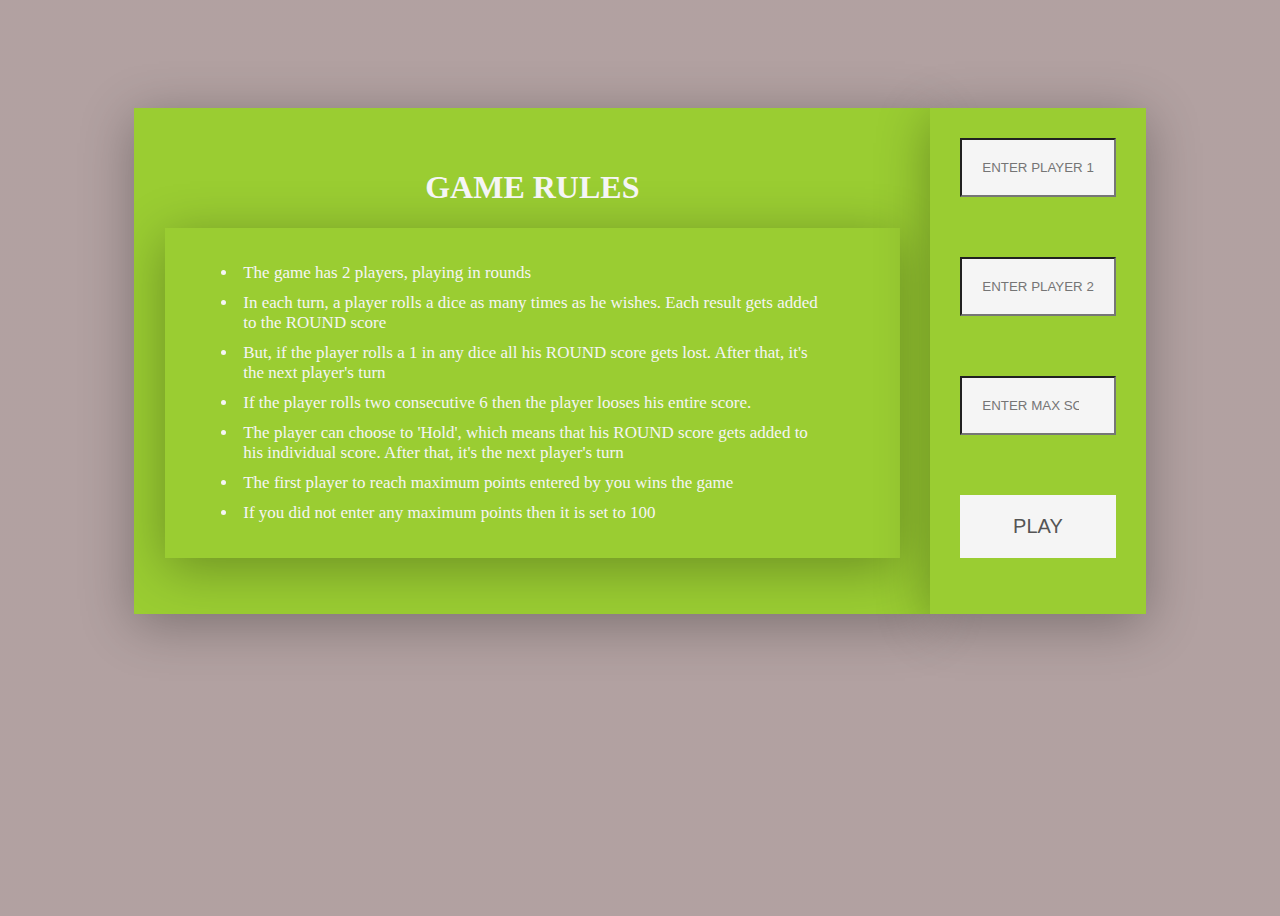
<file: index.html>
<!DOCTYPE html>
<html lang="en">
<head>
  <meta charset="UTF-8">
  <meta name="viewport" content="width=device-width, initial-scale=1.0">
  <script >
    function send(){
      localStorage.setItem("player1", document.getElementById("name1").value);
      localStorage.setItem("player2", document.getElementById("name2").value);
      localStorage.setItem("maxScore", document.getElementById("maxScore").value);
    }
  </script>
<link rel="stylesheet" href="assets/css/gamestyle.css">
  <title>Game</title>
</head>
<body>
  <div class="design">

  

  <form action="game.html" class="formdes">
    
    <input type="text" name="name1" id="name1" placeholder="ENTER PLAYER 1 NAME">
   
    <input type="text" name="name2" id="name2" placeholder="ENTER PLAYER 2 NAME">
   
    <input type="number" name="maxScore" id="maxScore" placeholder="ENTER MAX SCORE">
    <input type="submit" id = "button" value="PLAY" onclick="send()">
  </form>

<div class="rules">

    <h1>GAME RULES</h1> 
    <ul>
      <li>The game has 2 players, playing in rounds</li>
      <li>In each turn, a player rolls a dice as many times as he wishes. Each result gets added to the ROUND score</li>
      <li>But, if the player rolls a 1 in any dice all his ROUND score gets lost. After that, it's the next player's turn</li>
      <li>If the player rolls two consecutive 6 then the player looses his entire score.</li>
      <li>The player can choose to 'Hold', which means that his ROUND score gets added to his individual score. After that, it's the next player's turn</li>
      <li>The first player to reach maximum points entered by you wins the game</li>
      <li>If you did not enter any maximum points then it is set to 100</li>
    </ul>


   
</div>
</div>
</body>
</html>
</file>
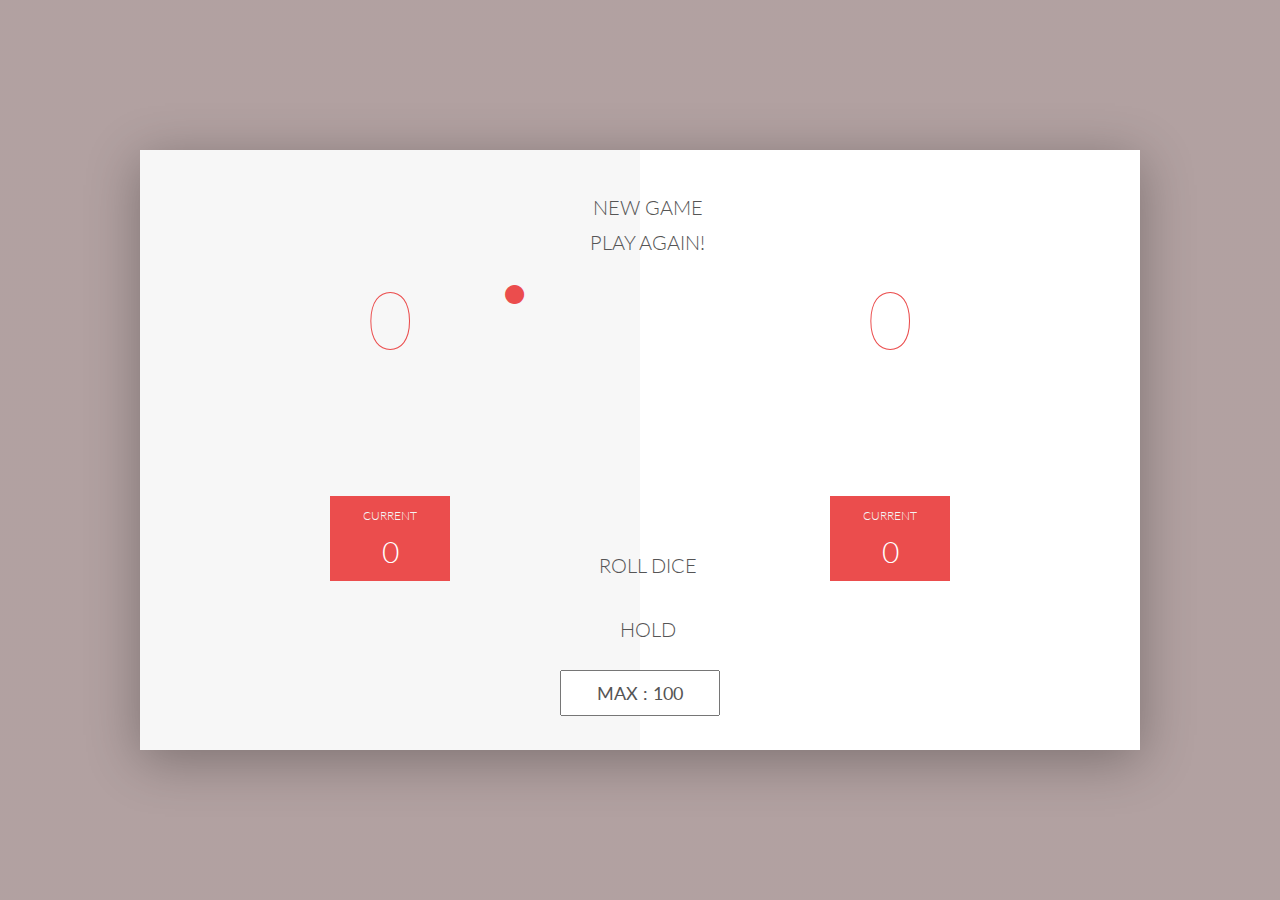
<file: game.html>
<!DOCTYPE html>
<html lang="en">
  <head>
    <meta charset="UTF-8" />
    <link
      href="https://fonts.googleapis.com/css?family=Lato:100,300,600"
      rel="stylesheet"
      type="text/css"
    />
    <link
      href="http://code.ionicframework.com/ionicons/2.0.1/css/ionicons.min.css"
      rel="stylesheet"
      type="text/css"
    />
    <link type="text/css" rel="stylesheet" href="assets/css/style.css" />
    <script defer src="assets/js/challenges.js"></script>
    <title>Pig Dice Game</title>
  </head>

  <body>
    <div class="wrapper clearfix">
      <div class="player-0-panel active">
        <div class="player-name" id="name-0">Player 1</div>
        <div class="player-score" id="score-0">0</div>
        <div class="player-current-box">
          <div class="player-current-label">Current</div>
          <div class="player-current-score" id="current-0">11</div>
        </div>
      </div>

      <div class="player-1-panel">
        <div class="player-name" id="name-1">Player 2</div>
        <div class="player-score" id="score-1">0</div>
        <div class="player-current-box">
          <div class="player-current-label">Current</div>
          <div class="player-current-score" id="current-1">0</div>
        </div>
      </div>

      <button class="btn-new playGame" id="">
        <i class="ion-ios-plus-outline"></i>Play Again!
      </button>
      <button class="btn-new" id="newGameId">
        <i class="ion-ios-plus-outline"></i>New Game
      </button>
      <button class="btn-roll"><i class="ion-ios-loop"></i>Roll dice</button>
      <button class="btn-hold">
        <i class="ion-ios-download-outline"></i>Hold
      </button>

      <input type="text" id="final-score" />

      <img src="assets/images/dice-5.png" alt="Dice" class="dice" id="dice-1" />
      <img src="assets/images/dice-5.png" alt="Dice" class="dice" id="dice-2" />
    </div>
  </body>
</html>
</file>
<file: assets/css/gamestyle.css>
body {
     background-image: linear-gradient(rgba(62, 20, 20, 0.4), rgba(62, 20, 20, 0.4)); 
    background-size: cover;
    background-position: center;
    font-family: Lato;
    font-weight: 300;
    position: relative; 
    height: 100vh;
    color: #555;
    background-repeat: no-repeat;
    background-size: cover;
}

.formdes input{
    padding: 20px;
    background-color: whitesmoke;
    margin: 30px;
}
#button {
    color: #555;
    border: none;
    font-size: 20px;
    text-transform: uppercase;
    cursor: pointer;
    font-weight: 300;
    transition: background-color 0.3s, color 0.3s;
}

#button:hover { font-weight: 600; }
ul li{
    color: whitesmoke;
    padding: 5px;
    font-size: 17px;
    font-weight: 400;
}
.formdes{


    background-color: yellowgreen;
    box-shadow: 0px 10px 50px rgba(0, 0, 0, 0.3);
    overflow: hidden;
    display: flex;
    flex-direction: column;

 
}
.rules{

   
    background-color: yellowgreen;
    box-shadow: 0px 10px 50px rgba(0, 0, 0, 0.3);
    overflow: hidden;
    flex-direction: column;
    padding: 40px 3%;
 

}
.design{
    display: flex;
    flex-direction: row-reverse;
    justify-content: space-evenly;
    /* height: 100vh; */
    padding: 100px 10%;
}

.rules ul{
    padding: 30px 10%;
    box-shadow: 0px 10px 50px rgba(0, 0, 0, 0.3);
}
.rules h1{
    text-align: center;
    color: whitesmoke;
}
</file>
<file: assets/css/style.css>
/**********************************************
*** GENERAL
**********************************************/

#final-score {
    position: absolute;
    left: 50%;
    transform: translateX(-50%);
    top: 520px;
    color: #555;
    font-size: 18px;
    font-family: 'Lato';
    text-align: center;
    padding: 10px;
    width: 160px;
    text-transform: uppercase;
}

#final-score:focus { outline: none; }

#dice-1 { top: 120px; }
#dice-2 { top: 250px; }


* {
    margin: 0;
    padding: 0;
    box-sizing: border-box;
    
}

.clearfix::after {
    content: "";
    display: table;
    clear: both;
}

body {
    background-image: linear-gradient(rgba(62, 20, 20, 0.4), rgba(62, 20, 20, 0.4));
    background-size: cover;
    background-position: center;
    font-family: Lato;
    font-weight: 300;
    position: relative;
    height: 100vh;
    color: #555;
}

.wrapper {
    width: 1000px;
    position: absolute;
    top: 50%;
    left: 50%;
    transform: translate(-50%, -50%);
    background-color: #fff;
    box-shadow: 0px 10px 50px rgba(0, 0, 0, 0.3);
    overflow: hidden;
}

.player-0-panel,
.player-1-panel {
    width: 50%;
    float: left;
    height: 600px;
    padding: 100px;
}

.btn-new.playGame{
  top:80px;
}


/**********************************************
*** PLAYERS
**********************************************/

.player-name {
    font-weight: 400;
    font-size: 40px;
    text-align: center;
    text-transform: uppercase;
    letter-spacing: 2px;
    font-weight: 100;
    margin-top: 20px;
    margin-bottom: 10px;
    position: relative;
}

.player-score {
    text-align: center;
    font-size: 80px;
    font-weight: 100;
    color: #EB4D4D;
    margin-bottom: 130px;
}

.active { background-color: #f7f7f7; }
.active .player-name { font-weight: 600; }

.active .player-name::after {
    content: "\2022";
    font-size: 47px;
    position: absolute;
    color: #EB4D4D;
    top: -7px;
    right: 10px;
    
}

.player-current-box {
    background-color: #EB4D4D;
    color: #fff;
    width: 40%;
    margin: 0 auto;
    padding: 12px;
    text-align: center;
}

.player-current-label {
    text-transform: uppercase;
    margin-bottom: 10px;
    font-size: 12px;
    color:whitesmoke;
}

.player-current-score {
    font-size: 30px;
}

button {
    position: absolute;
    width: 200px;
    left: 50%;
    transform: translateX(-50%);
    color: #555;
    background: none;
    border: none;
    font-family: Lato;
    font-size: 20px;
    text-transform: uppercase;
    cursor: pointer;
    font-weight: 300;
    transition: background-color 0.3s, color 0.3s;
}

button:hover { font-weight: 600; }
button:hover i { margin-right: 20px; }

button:focus {
    outline: none;
}

i {
    color: #EB4D4D;
    display: inline-block;
    margin-right: 15px;
    font-size: 32px;
    line-height: 1;
    vertical-align: text-top;
    margin-top: -4px;
    transition: margin 0.3s;
}

.btn-new { top: 45px;}
.btn-roll { top: 403px;}
.btn-hold { top: 467px;}

.dice {
    position: absolute;
    left: 50%;
    top: 178px; 
    top:250px;
    transform: translateX(-50%);
    height: 100px;
    box-shadow: 0px 10px 60px rgba(0, 0, 0, 0.10);
}

.winner { background-color: #f7f7f7; }
.winner .player-name { font-weight: 300; color: #EB4D4D; }
</file>
